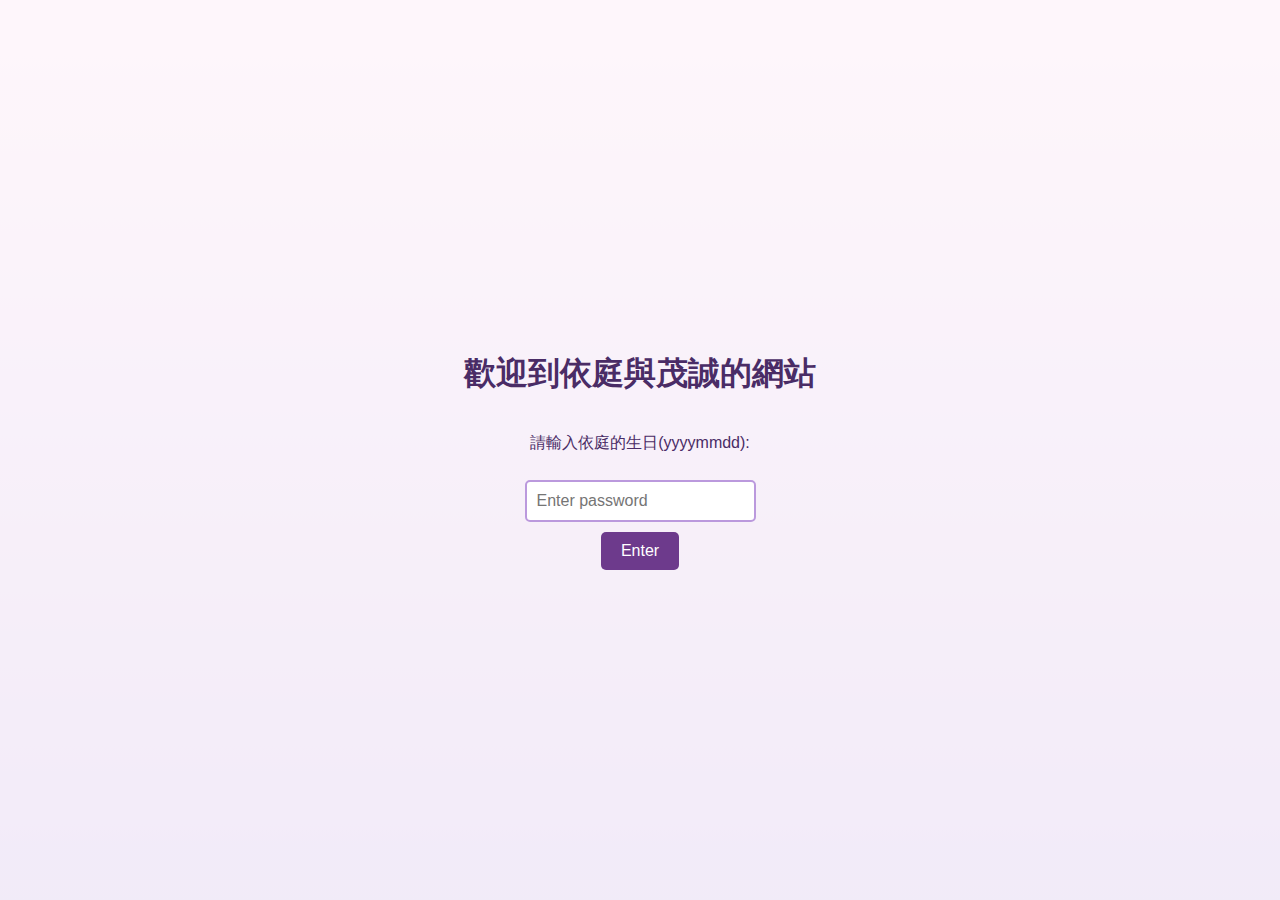
<file: index.html>
<!DOCTYPE html>
<html lang="en">
<head>
    <meta charset="UTF-8">
    <meta name="viewport" content="width=device-width, initial-scale=1.0">
    <title>登入 - 誠誠的秘密網站</title>
    <link rel="stylesheet" href="styles.css">
</head>
<body>
    <div id="login">
        <h1>歡迎到依庭與茂誠的網站</h1>
        <p>請輸入依庭的生日(yyyymmdd):</p>
        <input type="password" id="password" placeholder="Enter password">
        <button onclick="checkPassword()">Enter</button>
    </div>
    <script src="script.js"></script>
</body>
</html>
</file>
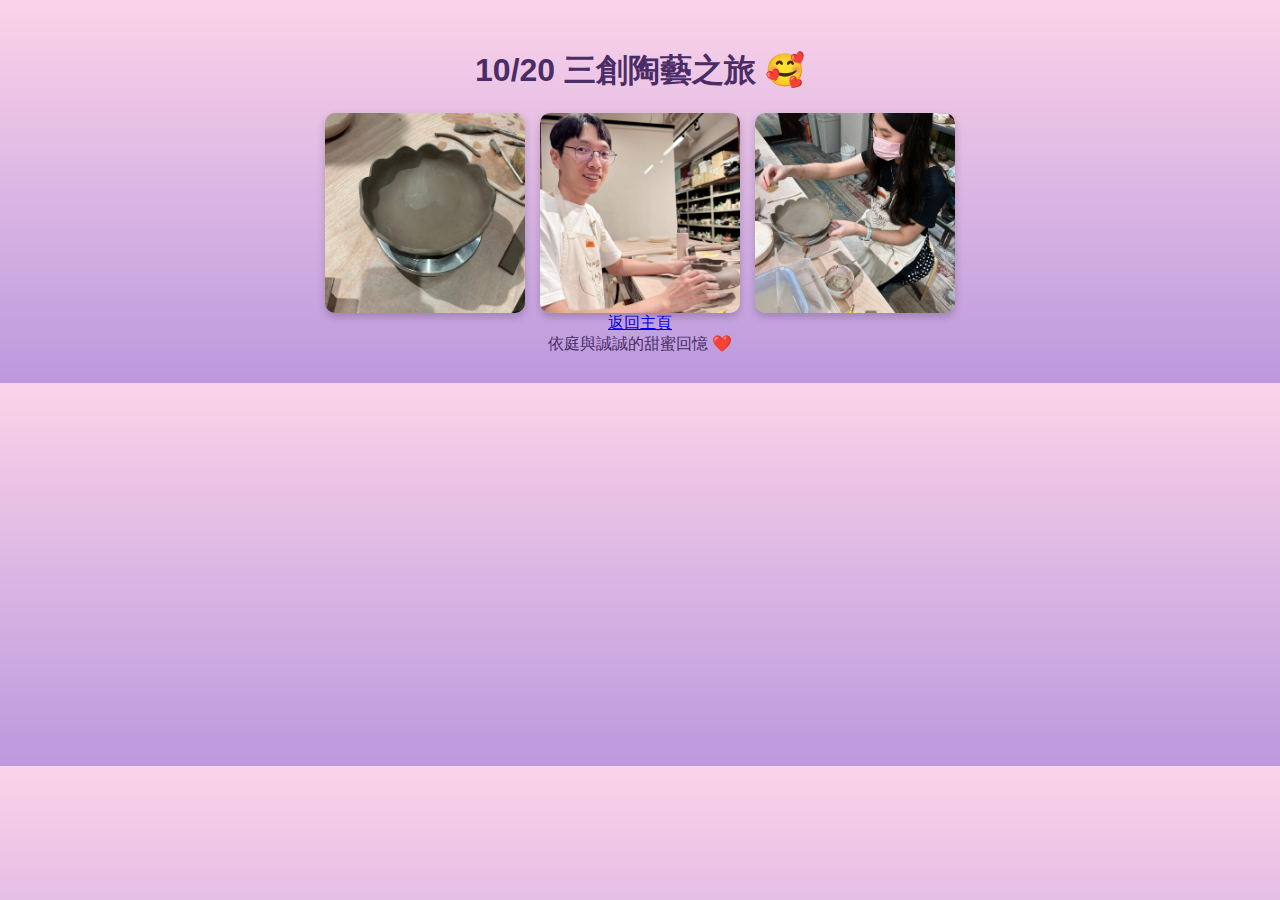
<file: album1.html>
<!DOCTYPE html>
<html lang="en">
<head>
    <meta charset="UTF-8">
    <meta name="viewport" content="width=device-width, initial-scale=1.0">
    <title>約會相簿</title>
    <style>
        body {
            font-family: 'Arial', sans-serif;
            background: linear-gradient(to bottom, #fbd3e9, #bb99dd);
            color: #4a2c66;
            text-align: center;
            padding: 20px;
        }
        h1 {
            margin-bottom: 20px;
        }
        .gallery {
            display: flex;
            flex-wrap: wrap;
            justify-content: center;
            gap: 15px;
        }
        .gallery img {
            width: 200px;
            height: 200px;
            object-fit: cover;
            border-radius: 10px;
            box-shadow: 0 4px 8px rgba(0, 0, 0, 0.2);
            transition: transform 0.3s ease-in-out;
        }
        .gallery img:hover {
            transform: scale(1.1);
        }
    </style>
</head>
<body>
    <h1>10/20 三創陶藝之旅 🥰</h1>
    <div class="gallery">
        <img src="album1/dish.png" alt="花盤盤">
        <img src="album1/me.png" alt="庭庭男友">
        <img src="album1/yt.png" alt="認真的庭庭">
    </div>
    <a href="home.html" class="back-button">返回主頁</a>
    <footer>依庭與誠誠的甜蜜回憶 ❤️</footer>
</body>
</html>
</file>
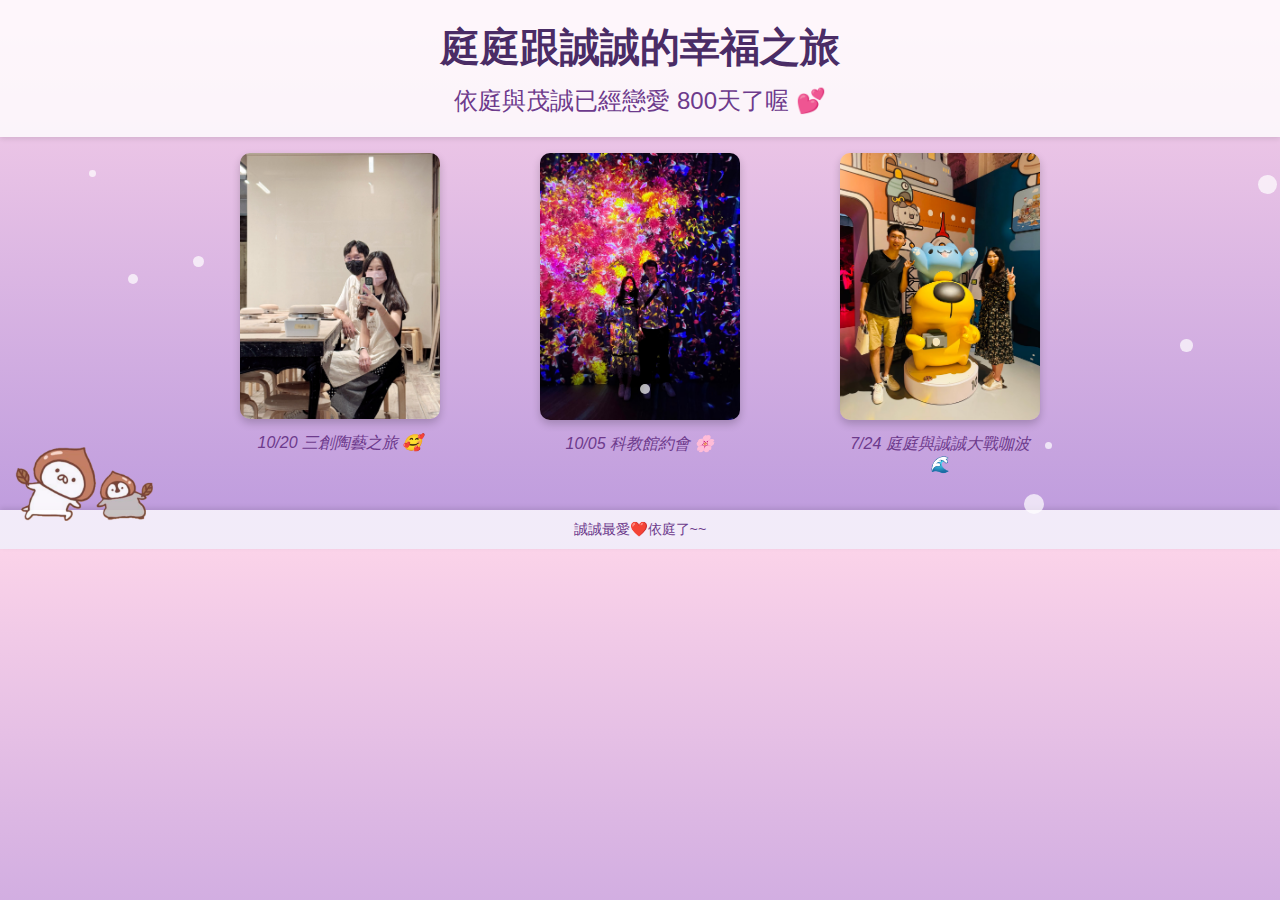
<file: home.html>
<!DOCTYPE html>
<html lang="en">
<head>
    <meta charset="UTF-8">
    <meta name="viewport" content="width=device-width, initial-scale=1.0">
    <title>庭庭跟誠誠的幸福之旅</title>
    <link rel="stylesheet" href="styles.css">
</head>
<body>
    <header>
        <h1>庭庭跟誠誠的幸福之旅</h1>
        <div class="counter" id="counter"></div>
    </header>
    <div class="gallery">
        <figure>
            <a href="album1.html">
                <img src="IMG_8513.JPG" alt="Memory 1">
            </a>
            <figcaption>10/20 三創陶藝之旅 🥰</figcaption>
        </figure>
        <figure>
            <a href="album2.html">
                <img src="IMG_8514.JPG" alt="Memory 2">
            </a>
            <figcaption>10/05 科教館約會 🌸</figcaption>
        </figure>
        <figure>
            <a href="album3.html">
                <img src="IMG_8515.JPG" alt="Memory 3">
            </a>
            <figcaption>7/24 庭庭與誠誠大戰咖波 🌊</figcaption>
        </figure>
        <div id="cute-image">
            <img src="cute2.png" alt="">
        </div>
    </div>
    <footer>
        誠誠最愛❤️依庭了~~
    </footer>
    <div id="bubble-container">
        <div class="bubble"></div>
        <div class="bubble"></div>
        <div class="bubble"></div>
    </div>
    <script src="script.js"></script>
    
</body>
</html>
</file>
<file: styles.css>
body {
    font-family: 'Arial', sans-serif;
    margin: 0;
    padding: 0;
    background: linear-gradient(to bottom, #fbd3e9, #bb99dd);
    color: #4a2c66;
    position: relative;
    overflow: auto;
    
}

#login {
    display: flex;
    flex-direction: column;
    align-items: center;
    justify-content: center;
    height: 100vh;
    text-align: center;
    background-color: rgba(255, 255, 255, 0.8);
}

#login input[type="password"] {
    padding: 10px;
    font-size: 1em;
    border: 2px solid #bb99dd;
    border-radius: 5px;
    margin: 10px 0;
}

#login button {
    padding: 10px 20px;
    font-size: 1em;
    color: #fff;
    background-color: #6d3a8c;
    border: none;
    border-radius: 5px;
    cursor: pointer;
}

#login button:hover {
    background-color: #4a2c66;
}

header {
    background-color: rgba(255, 255, 255, 0.8);
    padding: 20px;
    text-align: center;
    position: sticky;
    top: 0;
    z-index: 1000;
    box-shadow: 0 2px 5px rgba(0, 0, 0, 0.1);
}

header h1 {
    margin: 0;
    font-size: 2.5em;
}

.counter {
    font-size: 1.5em;
    margin-top: 10px;
    color: #6d3a8c;
}

.gallery {
    display: flex;
    flex-wrap: wrap;
    justify-content: center;
    gap: 20px;
}

figure {
    text-align: center;
    max-width: 200px;
}

figure img {
    width: 100%;
    height: auto;
    border-radius: 10px;
    box-shadow: 0 4px 8px rgba(0, 0, 0, 0.2);
    transition: transform 0.3s ease-in-out;
}

figure img:hover {
    transform: scale(1.05);
}

figcaption {
    margin-top: 10px;
    font-size: 1em;
    color: #6d3a8c;
    font-style: italic;
}
footer {
    margin-top: 20px;
    padding: 10px 0;
    background-color: rgba(255, 255, 255, 0.8);
    text-align: center;
    font-size: 0.9em;
    color: #6d3a8c;
    box-shadow: 0 -2px 5px rgba(0, 0, 0, 0.1);
}


.bubble {
    position: absolute;
    left: 50%; /* 改為隨機生成，避免集中 */
    top: 100%; /* 從畫面底部開始 */
    width: 5px;
    height: 5px;
    background: rgba(255, 255, 255, 0.7);
    border-radius: 50%;
    animation: float 10s infinite ease-in-out;
    pointer-events: none;
}

.bubble:nth-child(1) {
    top: 50%;
    left: 10%;
    animation-duration: 12s;
    animation-delay: 0s;
    width: 10px;
    height: 10px;
}

.bubble:nth-child(2) {
    top: 70%;
    left: 50%;
    animation-duration: 10s;
    animation-delay: 1s;
    width: 10px;
    height: 10px;
}

.bubble:nth-child(3) {
    top: 90%;
    left: 80%;
    animation-duration: 14s;
    animation-delay: 2s;
    width: 20px;
    height: 20px;
}

@keyframes float {
    0% {
        transform: translateY(0) scale(1);
        opacity: 1;
    }
    100% {
        transform: translateY(-1200px) scale(1.5); /* 增大移動範圍 */
        opacity: 0;
    }
}
#cute-image {
    position: absolute; 
    bottom: 10px;    /* 距離底部 10px */
    left: 10px;      /* 距離左邊 10px */
    z-index: 1000;   /* 確保圖片不會被其他元素遮住 */
    opacity: 0.9;    /* 稍微透明，避免影響主視覺 */
    transition: transform 0.3s ease-in-out, opacity 0.3s ease-in-out;
}

#cute-image img {
    width: 150px;    /* 設置圖片寬度為 100px */
    height: auto;    /* 自適應高度，保持比例 */
}

#cute-image:hover {
    transform: scale(1.2); /* 滑過時放大圖片 */
    opacity: 1;           /* 滑過時全透明顯示 */
}
</file>
